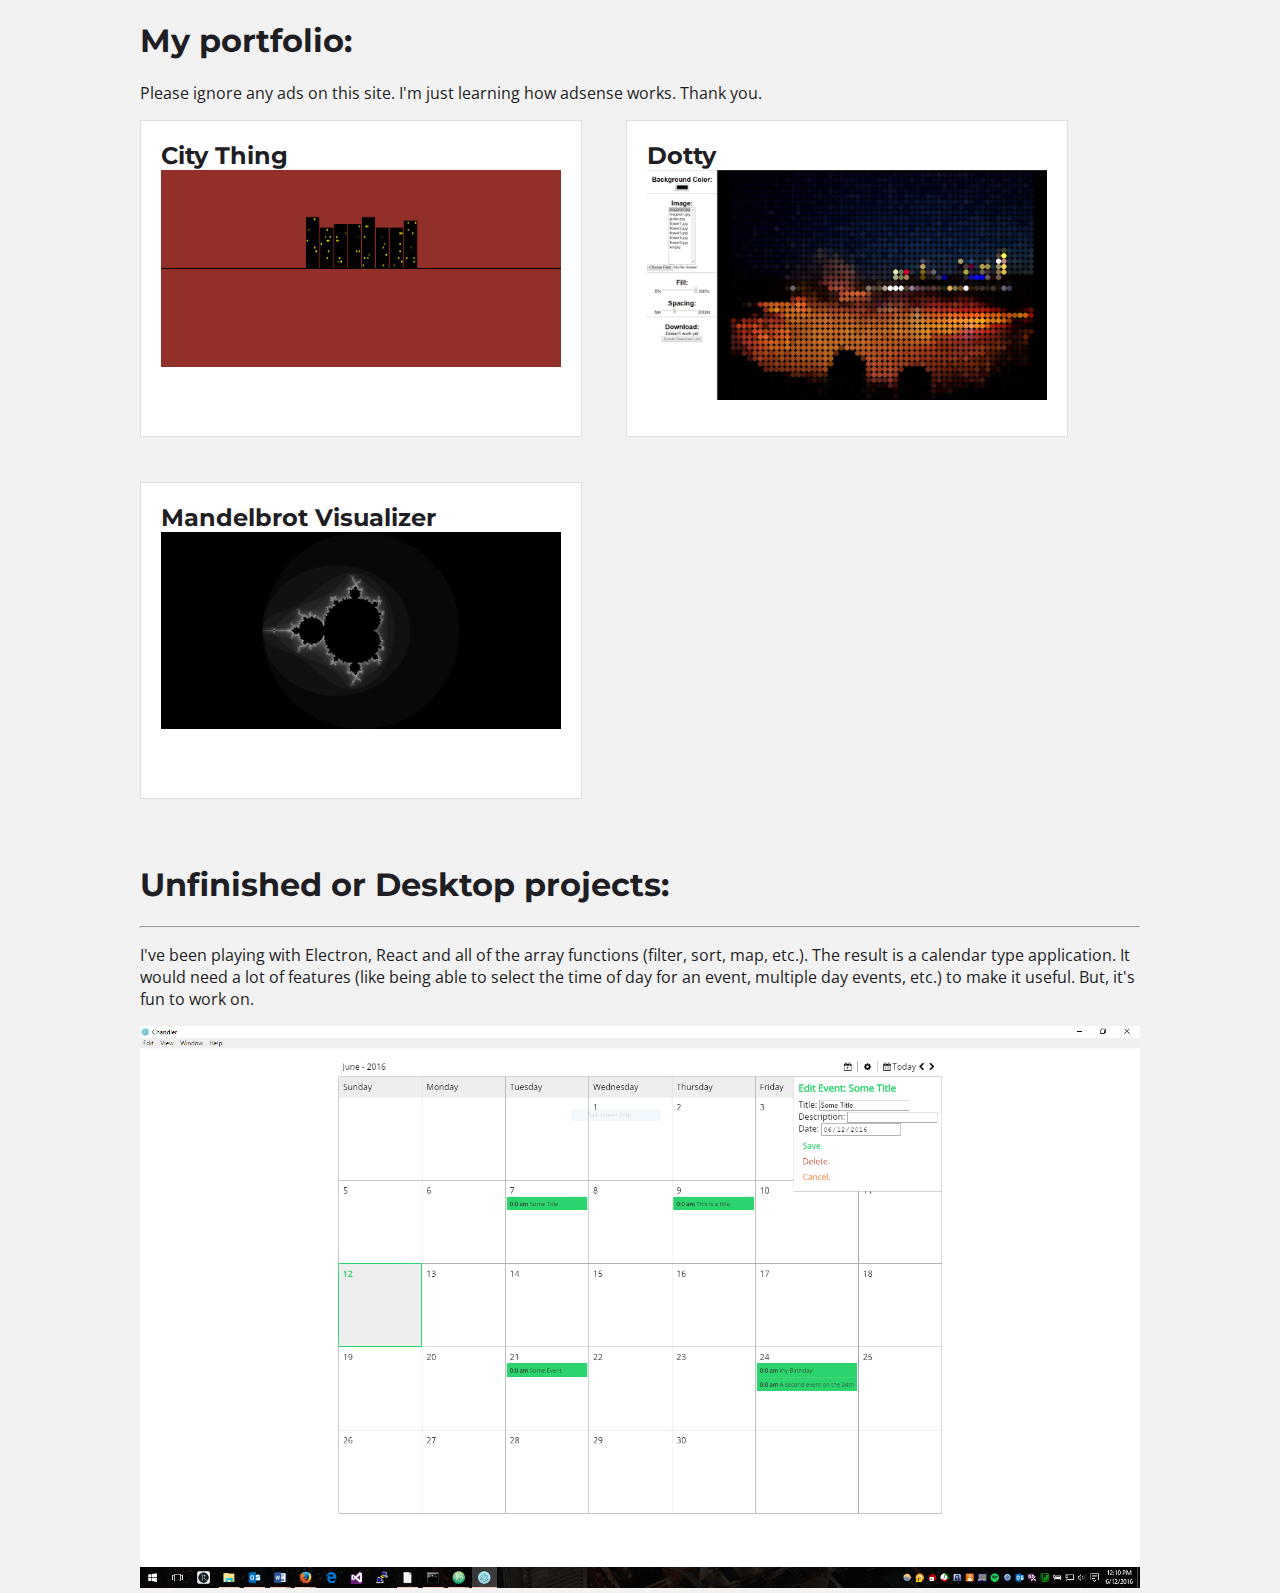
<file: index.html>
<!DOCTYPE html>
<html>
	<head>
		<title>Evan Brass (WhiteScripter)</title>
		<link rel="stylesheet" type="text/css" href="css/index.css" />
		<script data-ad-client="ca-pub-5225515172649657" async
			src="https://pagead2.googlesyndication.com/pagead/js/adsbygoogle.js"></script>
	</head>
	<body>
		<header>
			<h1>My portfolio:</h1>
			<p>Please ignore any ads on this site.  I'm just learning how adsense works.  Thank you.</p>
		</header>
		<section id="portfolio">
      <a href="cityThing">
			<div class="project">
				<h2>City Thing</h2>
				<p class="description">I was playing around with Javascript's Math.random and color.adobe.com to make
                an "Ambient" something or other.  Hows that for unspecific!</p>
				<img src="imgs/CityThing.png" />
			</div> </a>
			<a href="Dotty">
			<div class="project">
				<h2>Dotty</h2>
				<p class="description">I had an idea for something that would take pictures and almost pixelate them.  There are two versions: <a href="Dotty">Dotty</a> and <a href="dotty_v1">dotty_v1</a> (Which was my first attempt).</p>
				<img src="imgs/Dotty.png" />
			</div> </a>
			<a href="mandelbrot">
			<div class="project">
				<h2>Mandelbrot Visualizer</h2>
				<p class="description">I should have done so much more with this.  Things like letting you zoom in, using workers for the rendering, and all the clever canvas stuff that people do.  Well, it just makes a full scale Mandelbrot.</p>
				<img src="imgs/mandelbrot.png" />
			</div> </a>
		</section>
		<section>
			<header>
				<h1>Unfinished or Desktop projects:</h1>
				<hr>
			</header>
			<p>I've been playing with Electron, React and all of the array functions (filter, sort, map, etc.).
			The result is a calendar type application.  It would need a lot of features (like being able
			to select the time of day for an event, multiple day events, etc.) to make it useful.  But, it's
			fun to work on.</p>
			<img src="imgs/electron-react-calendar.png" />
		</section>
	</body>
</html>
</file>
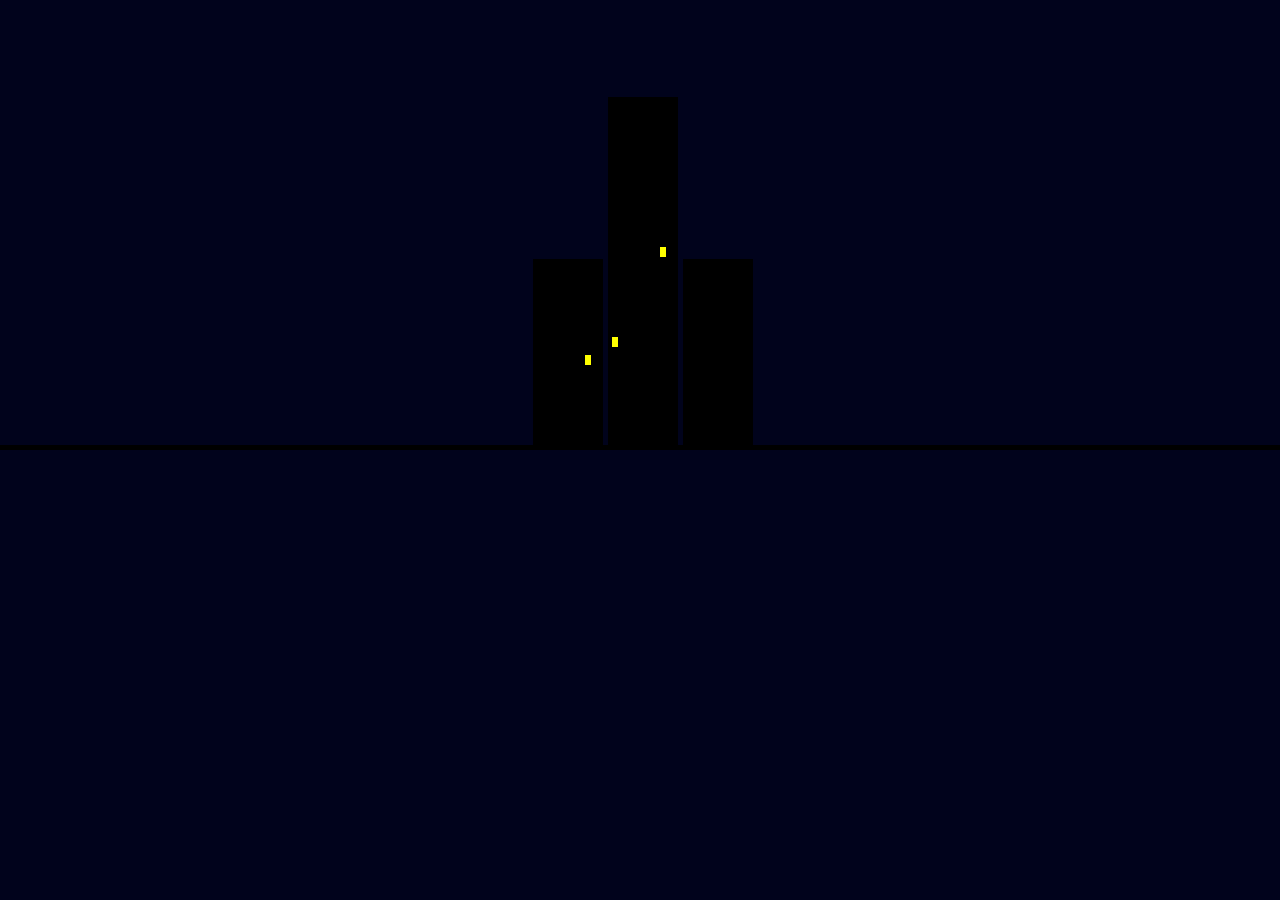
<file: cityThing/index.html>
<!DOCTYPE html>
<html>
    <head>
        <meta charset="utf-8" />
        <link rel="stylesheet" href="city.css" />

        <title>City Thing</title>
    </head>
    <body style="background-color: #01031C;">
        <script src="city.js"></script>
    </body>
</html>
</file>
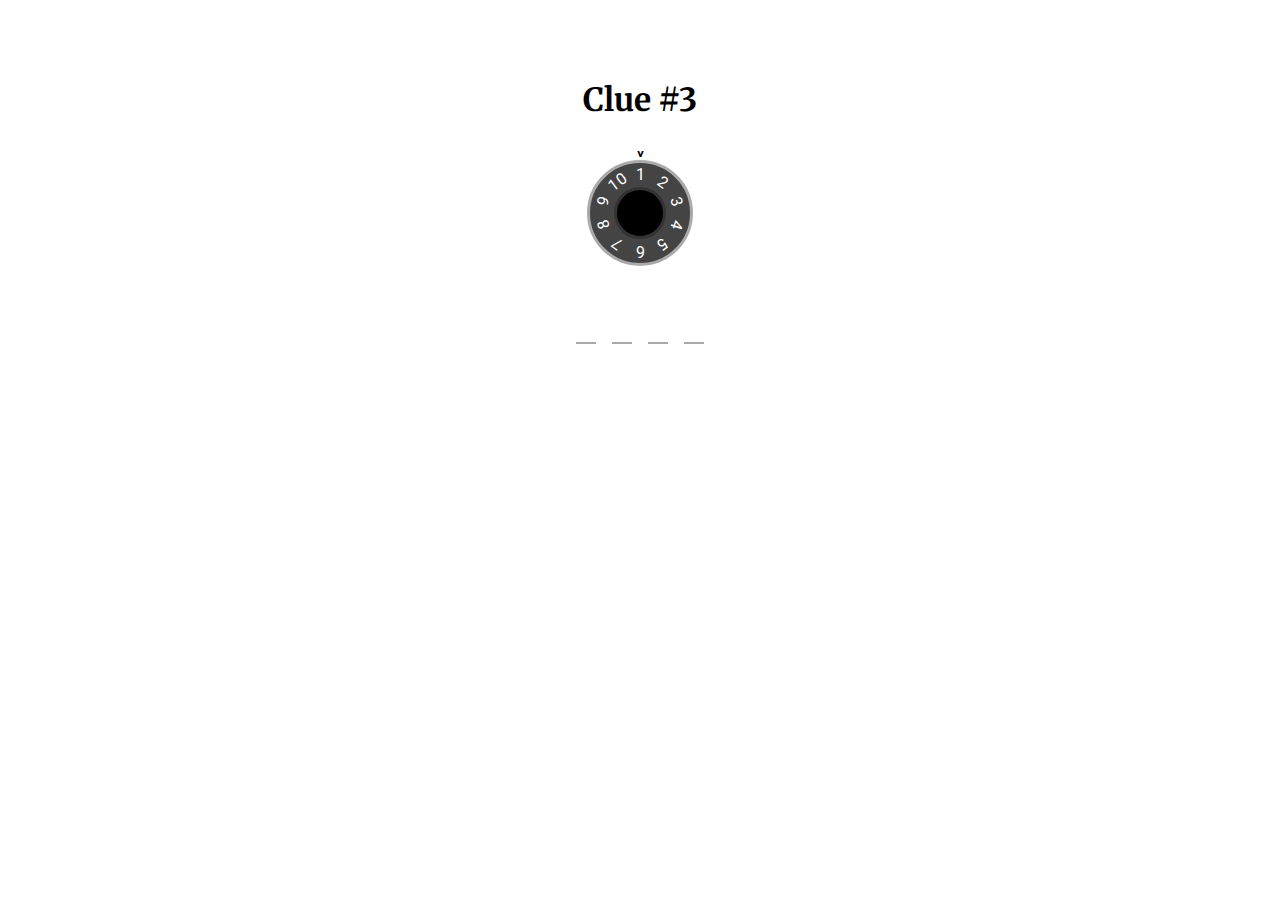
<file: courtyard-clue/index.html>
<!DOCTYPE html>
<html lang="en" >
<head>
	<meta charset="UTF-8">
	<meta name="viewport" content="width=device-width, initial-scale=1.0">
	<title>Courtyard Prom Night Clue</title>
	<link rel="stylesheet" href="css/style.css">
</head>

<body>
	<main>
		<header>
			<h1>Clue #3</h1>
			<div class="marker">^</div>
			<div class="dial-placeholder"></div>
			<div class="digits"></div>
			<p class="secret-message"><p>
		</header>
	</main>
    <script src="js/index.js"></script>
</body>
</html>
</file>
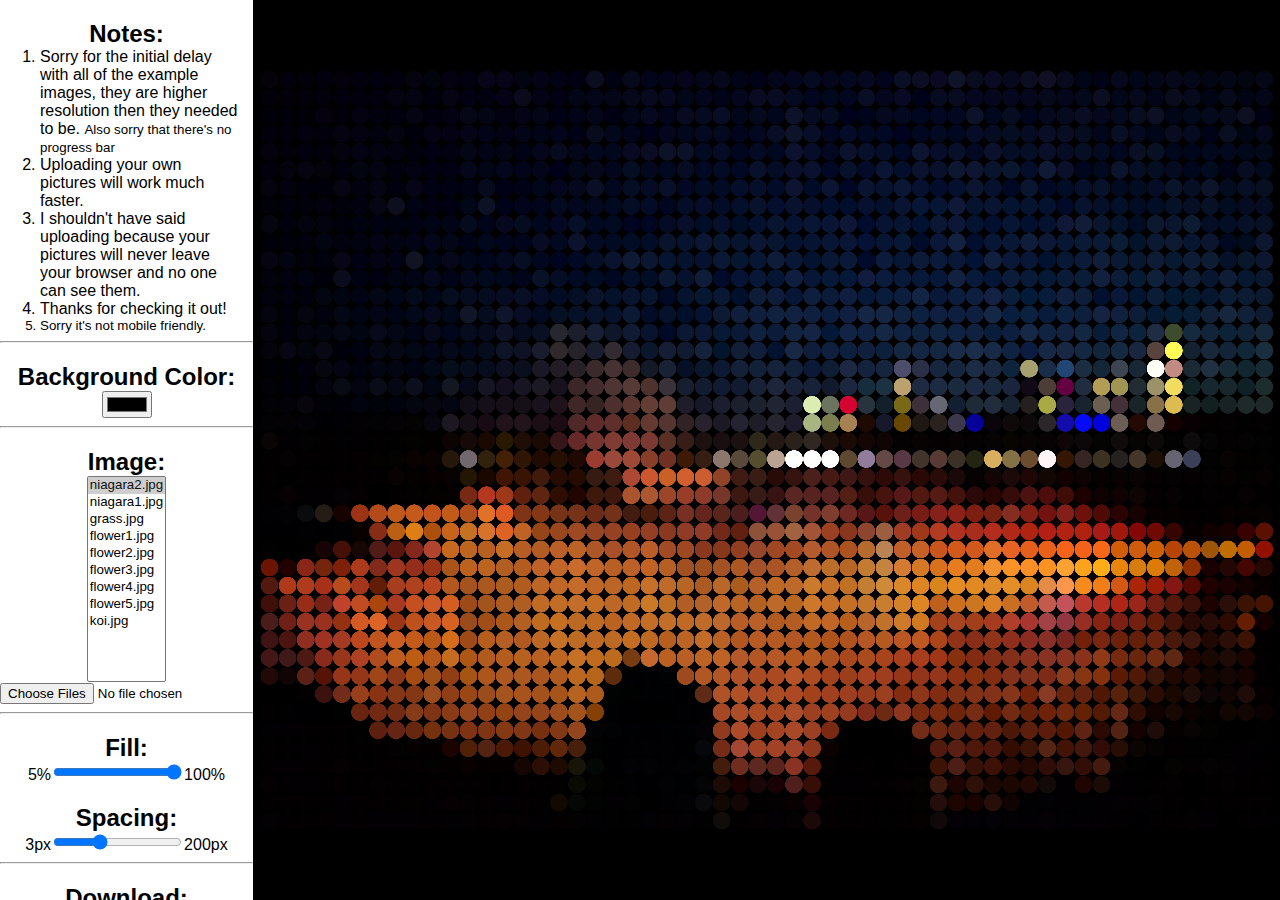
<file: Dotty/index.html>
<!DOCTYPE html>
<html>
  <head>
    <meta charset="utf-8">
    <title>Dotty</title>
    <link rel="stylesheet" href="dotty.css">
  </head>
  <body>
    <script src="dotty.js" charset="utf-8"></script>
  </body>
</html>
</file>
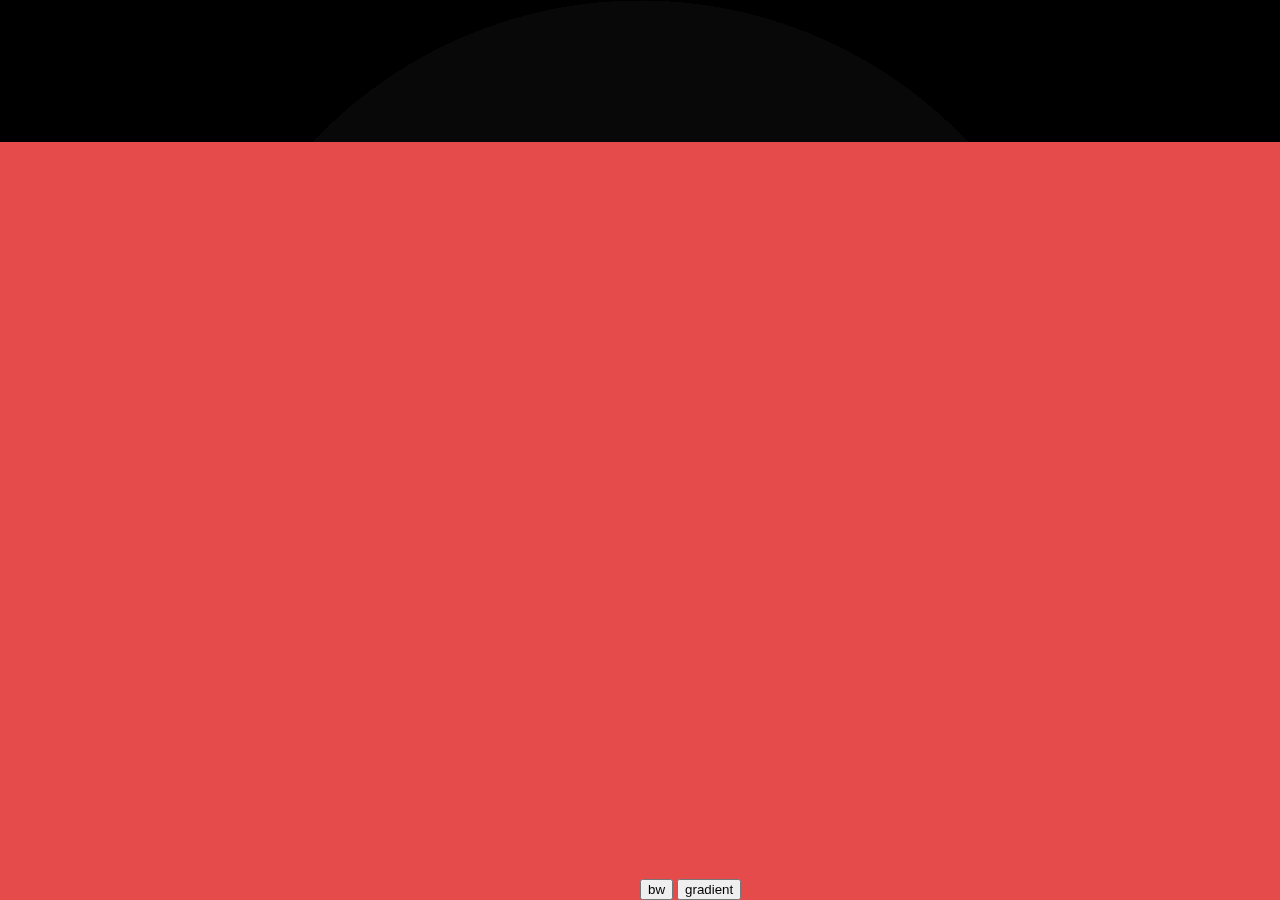
<file: mandelbrot/index.html>
<!DOCTYPE html>
<html >
	<head>
		<meta charset="UTF-8">
		<title>A Pen by  Evan Brass</title>
		<link rel="stylesheet" href="css/style.css">
	</head>
	<body>
		<canvas id="canvas">hi</canvas>
		<script src="js/math.js"></script>
		<script type="module" src="js/index.js"></script>
		<div id="controls">
			<button onclick="javascript:createMandelbrot();">bw</button>
			<button onclick="javascript:createGradientMandelbrot()">gradient</button>
		</div>
	</body>
</html>
</file>
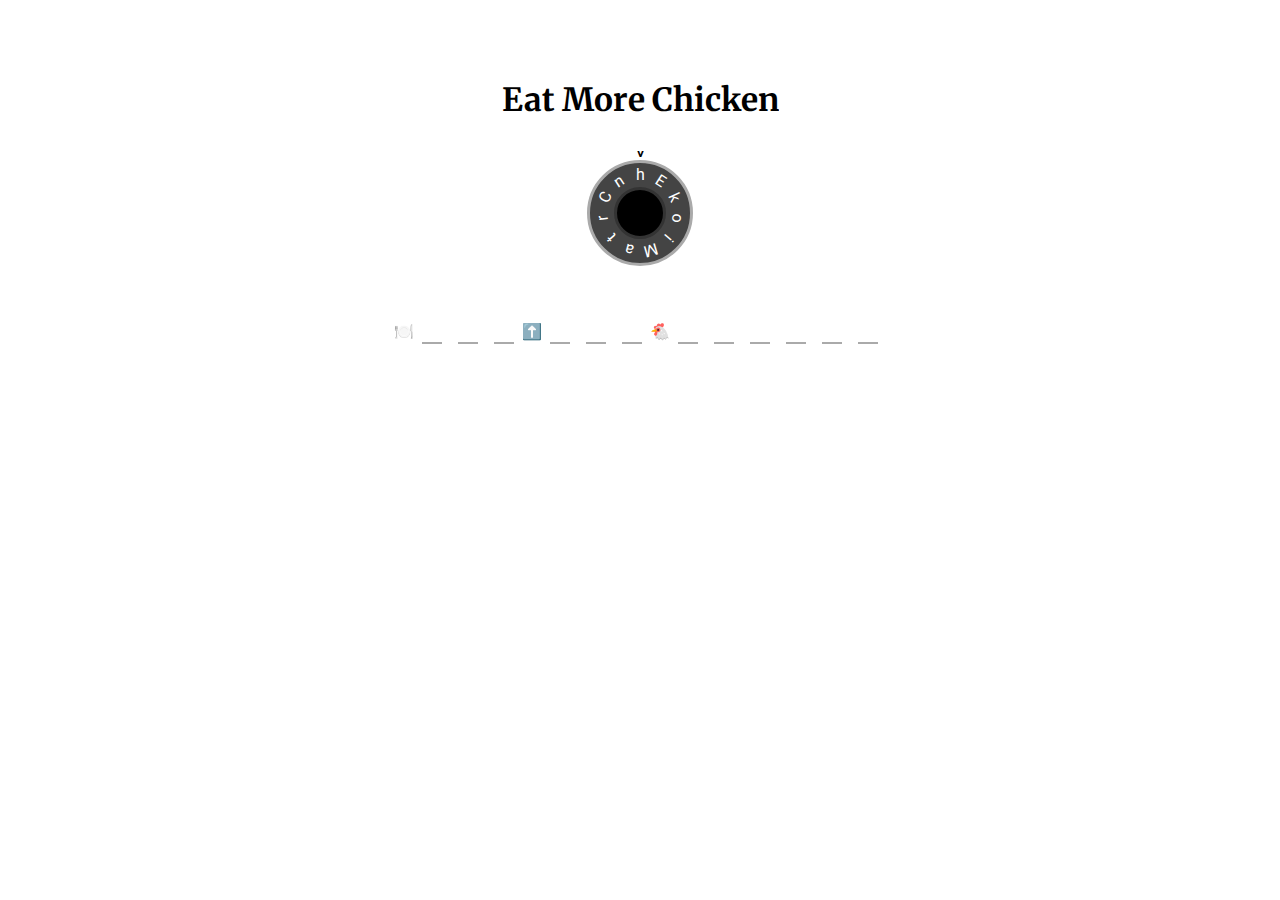
<file: secret-message/index.html>
<!DOCTYPE html>
<html lang="en" >
<head>
	<meta charset="UTF-8">
	<meta name="viewport" content="width=device-width, initial-scale=1.0">
	<title>Courtyard Prom Night Clue</title>
	<link rel="stylesheet" href="css/style.css">
</head>

<body>
	<main>
		<header>
			<h1>Eat More Chicken</h1>
			<div class="marker">^</div>
			<div class="dial-placeholder"></div>
			<div class="digits"></div>
			<p class="secret-message"><p>
		</header>
	</main>
    <script type="module" src="js/index.mjs"></script>
</body>
</html>
</file>
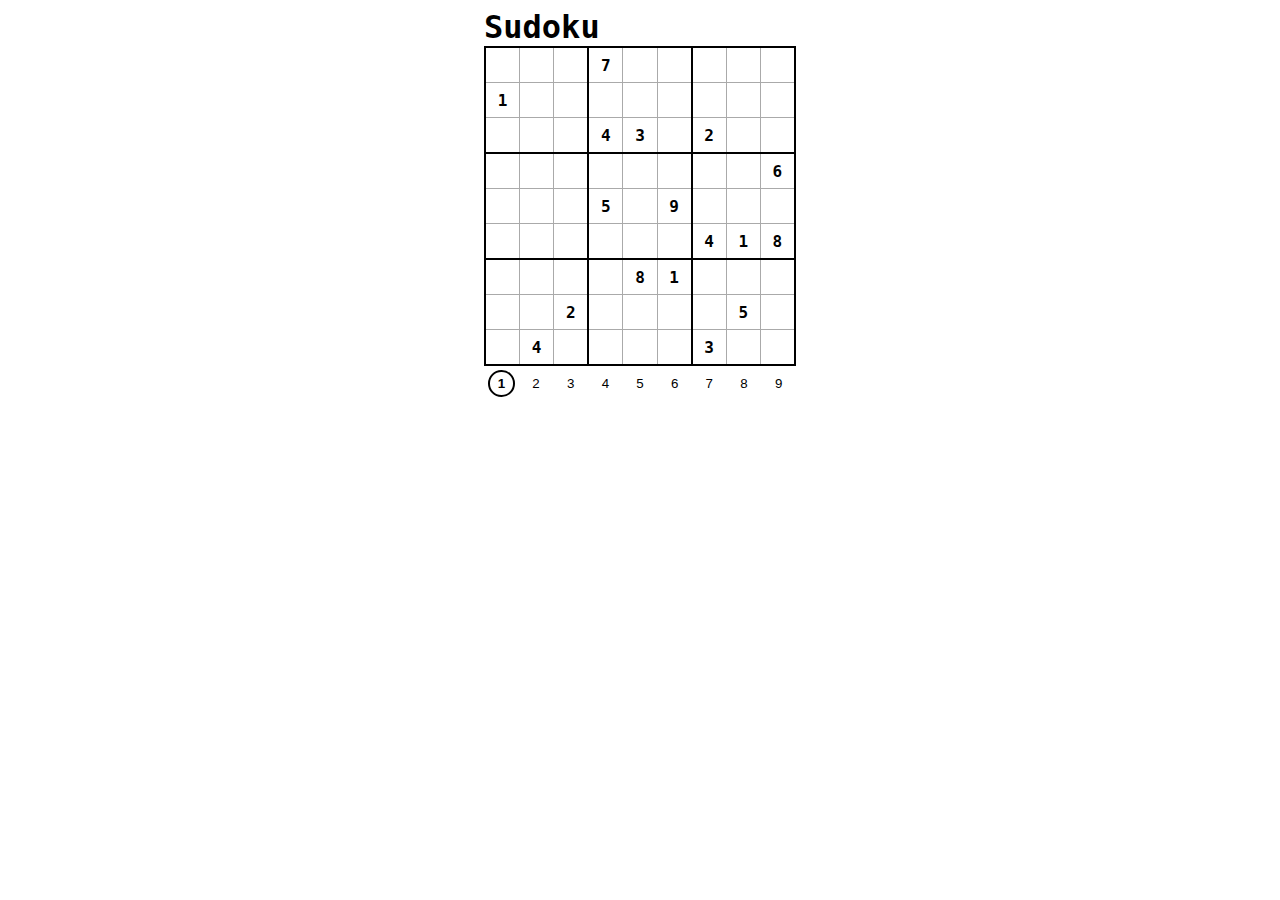
<file: sudoku/index.html>
<!DOCTYPE html>
<html>
	<head>
		<meta name="viewport" content="width=device-width, initial-scale=1">
	</head>
	<body class="sudoku">
		<sudoku-game></sudoku-game>
		<style>
			sudoku-game {
				margin: 0 auto;
				font-size: 16px;
			}
		</style>
		<script type="module">	
			const _ = 0;
			const puzzles = [
				[	// Puzzle 1: Pretty Easy
					5, 3, _,  _, 7, _,  _, _, _,
					6, _, _,  1, 9, 5,  _, _, _,
					_, 9, 8,  _, _, _,  _, 6, _,

					8, _, _,  _, 6, _,  _, _, 3,
					4, _, _,  8, _, 3,  _, _, 1,
					7, _, _,  _, 2, _,  _, _, 6,
					
					_, 6, _,  _, _, _,  2, 8, _,
					_, _, _,  4, 1, 9,  _, _, 5,
					_, _, _,  _, 8, _,  _, 7, 9
				],
				[	// Puzzle 2: Harder
					_, _, _,  7, _, _,  _, _, _,
					1, _, _,  _, _, _,  _, _, _,
					_, _, _,  4, 3, _,  2, _, _,

					_, _, _,  _, _, _,  _, _, 6,
					_, _, _,  5, _, 9,  _, _, _,
					_, _, _,  _, _, _,  4, 1, 8,
					
					_, _, _,  _, 8, 1,  _, _, _,
					_, _, 2,  _, _, _,  _, 5, _,
					_, 4, _,  _, _, _,  3, _, _
				]
			];
			customElements.whenDefined('sudoku-game').then(_ => {
				document.querySelector('sudoku-game').load_puzzle(puzzles[1]);
			});
		</script>
		<script type="module" src="sudoku.mjs"></script>
	</body>
</html>
</file>
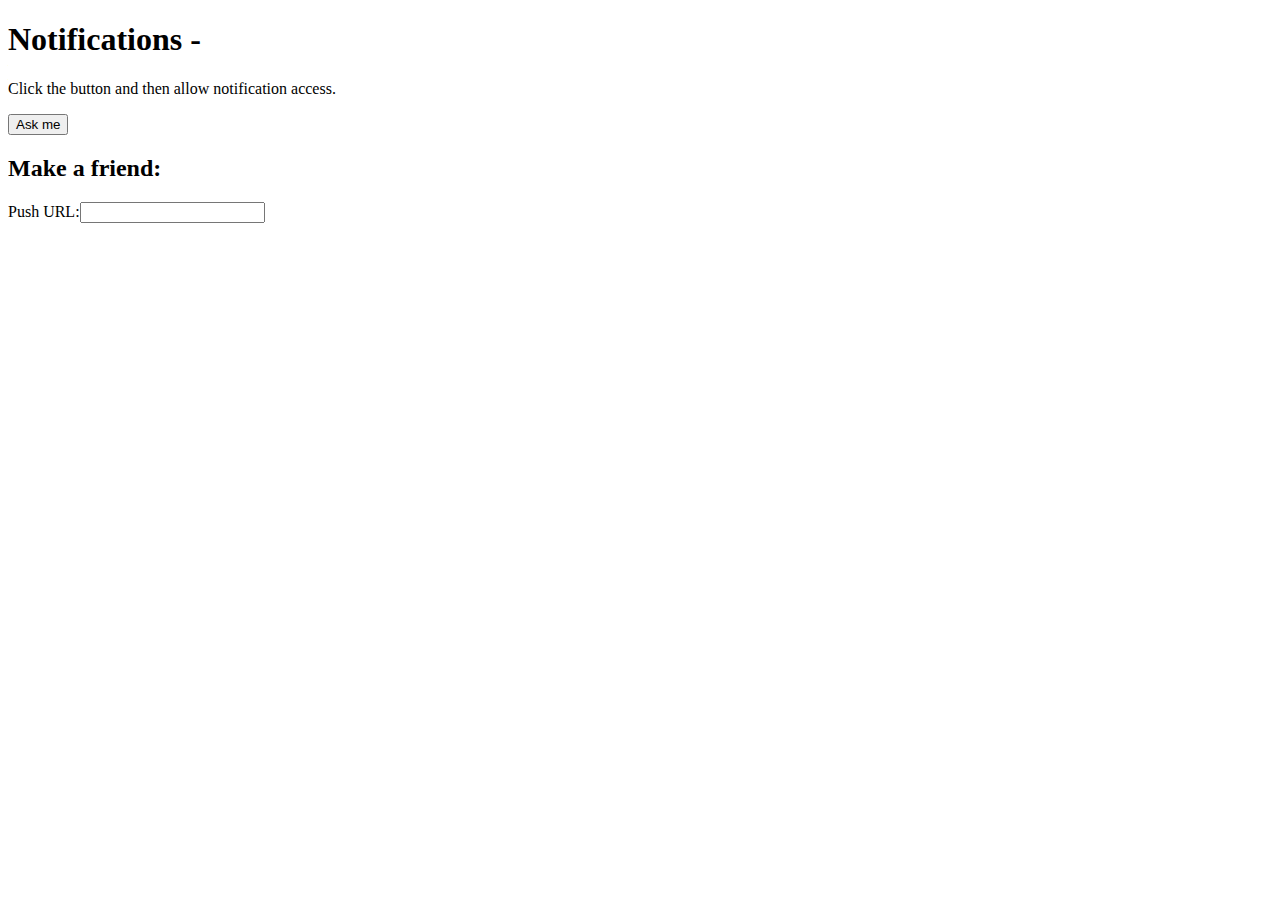
<file: web-3.0-test/index.html>
<!DOCTYPE html>
<html>
	<head>
		<link rel="stylesheet">
	</head>
	<body>
		<main>
			<h1 id="title"></h1>
			<p id="description"></p>
			<button id="action"></button>
		</main>
		<section>
			<h2>Make a friend:</h2>
			
			<Label>Push URL:<input type="url"></Label><br>

		</section>
		<script type="module" src="main.mjs"></script>
	</body>
</html>
</file>
<file: css/index.css>
@import url(https://fonts.googleapis.com/css?family=Open+Sans|Montserrat);
html{
	background-color: #f2f2f2;
	color: #1E1E24;
}
body{
	max-width: 1000px;
	padding: 0 50px;
	margin: 0 auto;
	font-family: "Open Sans", sans-serif;
}
h1, h2, h3, h4, h5, h6{
	font-family: "Montserrat";
}
img {
	max-width: 100%;
}
.project{
	border: 1px solid #ddd;
	display: inline-block;
	position: relative;
	width: 400px;
	height: 275px;
	margin: 0 40px 40px 0;
	overflow: hidden;
	padding: 20px;
	background-color: #fff;
}
.project h2{
	margin: 0;
}
.project img{
	transition: all .2s;
	max-width: 100%;
}
.project .description{
	transition: all .2s;
	position: absolute;
	bottom: 0;
	opacity: 0;
}
.project:hover .description{
	opacity: 1;
}
.project:hover img{
	opacity: .5;
}
p a{
	color: #3586b7;
}
a {
	text-decoration: none;
	color: inherit;
}
</file>
<file: cityThing/city.css>
body{
    position: fixed;
    width: 100%;
    height: 100%;
    left: 0;
    top: 0;
    transition: all 5s;
}
/* Buildings: */
#cityContainer{
    border-bottom: #000 5px solid;
    position: fixed;
    width: 100%;
    bottom: 50%;
    left: 0;
    text-align: center;
}
.sky-scrapper{
    vertical-align: bottom;
    background-color: #000;
    display: inline-block;
    width: 4em;
    padding: 3px;
    margin-left: 5px;
}
.window{
    font-size: 10px;
    transition: all .5s;
    display: inline-block;
    height: 1em;
    width: .6em;
    margin: 1px;
}
.window.on{
    background-color: #ffff00;
}
.window.off{
    background-color: transparent;
}
/* I decided not to implement the clouds.
/* Other Ambient Effects:
.cloud{
    font-size: 30px;
    position: fixed;
    z-index: 100;
    background-color: #fff;
    opacity: .3;
    width: 3em;
    height: 1em;
    border-radius: .5em;
    animation: float-across 4s infinite alternate linear;
}
.cloud::before{
    content: "";
    position: absolute;
    display: block;
    background-color: #fff;
    width: 1em;
    height: 1em;
    border-radius: .5em;
    left: .3em;
    top: -.6em;
}
.cloud::after{
    content: "";
    position: absolute;
    display: block;
    background-color: #fff;
    width: 2em;
    height: 2em;
    border-radius: 1em;
    left: .8em;
    top: -1em;
}
@keyframes float-across{
    from {
        left: -5%;
    }
    to {
        left: 105%;
    }
}
*/

/* Times: */
.night{
    background-color: #01031C !important;
}
.morning-1, .evening-3{
    background-color: #0E1342 !important;
}
.morning-2, .evening-2{
    background-color: #C73A1D !important;
}
.morning-3, .evening-1{
    background-color: #FCE425 !important;
}
.day{
    background-color: #48CBD4 !important;
}
</file>
<file: courtyard-clue/css/style.css>
@import url('https://fonts.googleapis.com/css?family=Merriweather|Roboto');

html, body {
	margin: 0;
	height: 100%;
	width: 100%;
}
html {
	font-family: "Roboto", sans-serif;
	overscroll-behavior: none;
}
h1, h2, h3, h4, h5, h6 {
	font-family: "Merriweather", serif;
}
header {
	margin: 5em auto;
	text-align: center;
}
main {
	min-height: 100%;
	overflow: hidden;
}
main.cracked {
	overflow: auto;
}
ul, ol {
	text-align: left;
	/* margin:  0 auto; */
}
.secret-message {
	transition: opacity 1s;
	opacity: 0;
}
.secret-message.revealed {
	opacity: 1;
}
.digits {
	margin: 3em auto;
}
.digits.correct span {
	border-color: #8cb369;
	color: #8cb369;
}
.digits.wrong span {
	border-color: #ed252f;
	color: #ed252f;
}
.digits span {
	font-weight: bold;
	color: #111;
	display: inline-block;
	margin: .5em;
	border-bottom: 2px solid #aaa;
	min-width: 1em;
	height: 1em;
	vertical-align: middle;
	padding: 2px;
}
.dial {
	margin: 0 auto;
	width: 100px;
	height: 100px;
	border-radius: 50%;
	background-color: #444;
	color: white;
	position: relative;
	border: 3px solid #aaa;
}
.marker {
	margin: 0 auto;
	-webkit-transform: rotate(180deg);
	        transform: rotate(180deg);
	bottom: 100%;
	font-weight: bold;
}
.dial::after {
	position: absolute;
	display: block;
	content: "";
	background-color: black;
	width: calc(100% - 3em);
	height: calc(100% - 3em);
	border-radius: 50%;
	left: 50%;
	top: 50%;
	-webkit-transform: translate(-50%, -50%);
	        transform: translate(-50%, -50%);
	box-sizing: border-box;
	border: 3px solid #333;
}
.dial span {
	padding: 2px;
	position: absolute;
	top: 0;
	left: 50%;
	height: 100%;
	-webkit-transform: translateX(-50%);
	        transform: translateX(-50%);
	box-sizing: border-box;
}
</file>
<file: Dotty/dotty.css>
body, html {
  width: 100%;
  height: 100%;
  margin: 0;
  padding: 0;
}
body {
  font-family: sans-serif;
  display: flex;
  flex-direction: row;
  align-content: stretch;
}
#Dotty {
  flex-grow: 1;
  position: relative;
}
#Menu {
  background-color: #fff;
  text-align: center;
  overflow-y: auto;
  padding-bottom: 20px;
}
canvas {
  position: absolute;
  left: 50%;
  top: 50%;
  transform: translate(-50%, -50%);
  max-width: 100%;
  max-height: 100%;
}
h2 {
  margin: 20px 0 0 0;
}

/* Mobile View */
@media (max-width: 700px) {
  body, html {
    height: auto;
  }
  body {
    flex-direction: column;
    padding-bottom: 90px;
  }
  canvas {
    max-height: none;
    position: static;
    transform: none;
  }
}
ol {
  margin: 0;
}
</file>
<file: mandelbrot/css/style.css>
#canvas{
  left: 50%;
  top: 50%;
  transform: translate(-50%, -50%);
  box-sizing: border-box;
  position: fixed;
  /*width: 100%;
  height: 100%;*/
}
#controls{
	position: fixed;
	z-index: 100;
	left: 50%;
	bottom: 0;
	transform: (-50%, 0);
}
</file>
<file: secret-message/css/style.css>
@import url('https://fonts.googleapis.com/css?family=Merriweather|Roboto');

html, body {
	margin: 0;
	height: 100%;
	width: 100%;
}
html {
	font-family: "Roboto", sans-serif;
	overscroll-behavior: none;
}
h1, h2, h3, h4, h5, h6 {
	font-family: "Merriweather", serif;
}
header {
	margin: 5em auto;
	text-align: center;
}
main {
	min-height: 100%;
	overflow: hidden;
}
main.cracked {
	overflow: auto;
}
ul, ol {
	text-align: left;
	/* margin:  0 auto; */
}
.secret-message {
	transition: opacity 1s;
	opacity: 0;
}
.secret-message.revealed {
	opacity: 1;
}
.digits {
	margin: 3em auto;
}
.digits.correct span:not(.static) {
	border-color: #8cb369;
	color: #8cb369;
}
.digits.wrong span:not(.static) {
	border-color: #ed252f;
	color: #ed252f;
}
.digits span:not(.static) {
	font-weight: bold;
	/* color: #111; */
	display: inline-block;
	margin: .5em;
	border-bottom: 2px solid #aaa;
	min-width: 1em;
	height: 1em;
	vertical-align: middle;
	padding: 2px;
}
.dial {
	margin: 0 auto;
	width: 100px;
	height: 100px;
	border-radius: 50%;
	background-color: #444;
	color: white;
	position: relative;
	border: 3px solid #aaa;
}
.marker {
	margin: 0 auto;
	-webkit-transform: rotate(180deg);
	        transform: rotate(180deg);
	bottom: 100%;
	font-weight: bold;
}
.dial::after {
	position: absolute;
	display: block;
	content: "";
	background-color: black;
	width: calc(100% - 3em);
	height: calc(100% - 3em);
	border-radius: 50%;
	left: 50%;
	top: 50%;
	-webkit-transform: translate(-50%, -50%);
	        transform: translate(-50%, -50%);
	box-sizing: border-box;
	border: 3px solid #333;
}
.dial span {
	padding: 2px;
	position: absolute;
	top: 0;
	left: 50%;
	height: 100%;
	-webkit-transform: translateX(-50%);
	        transform: translateX(-50%);
	box-sizing: border-box;
}
</file>
